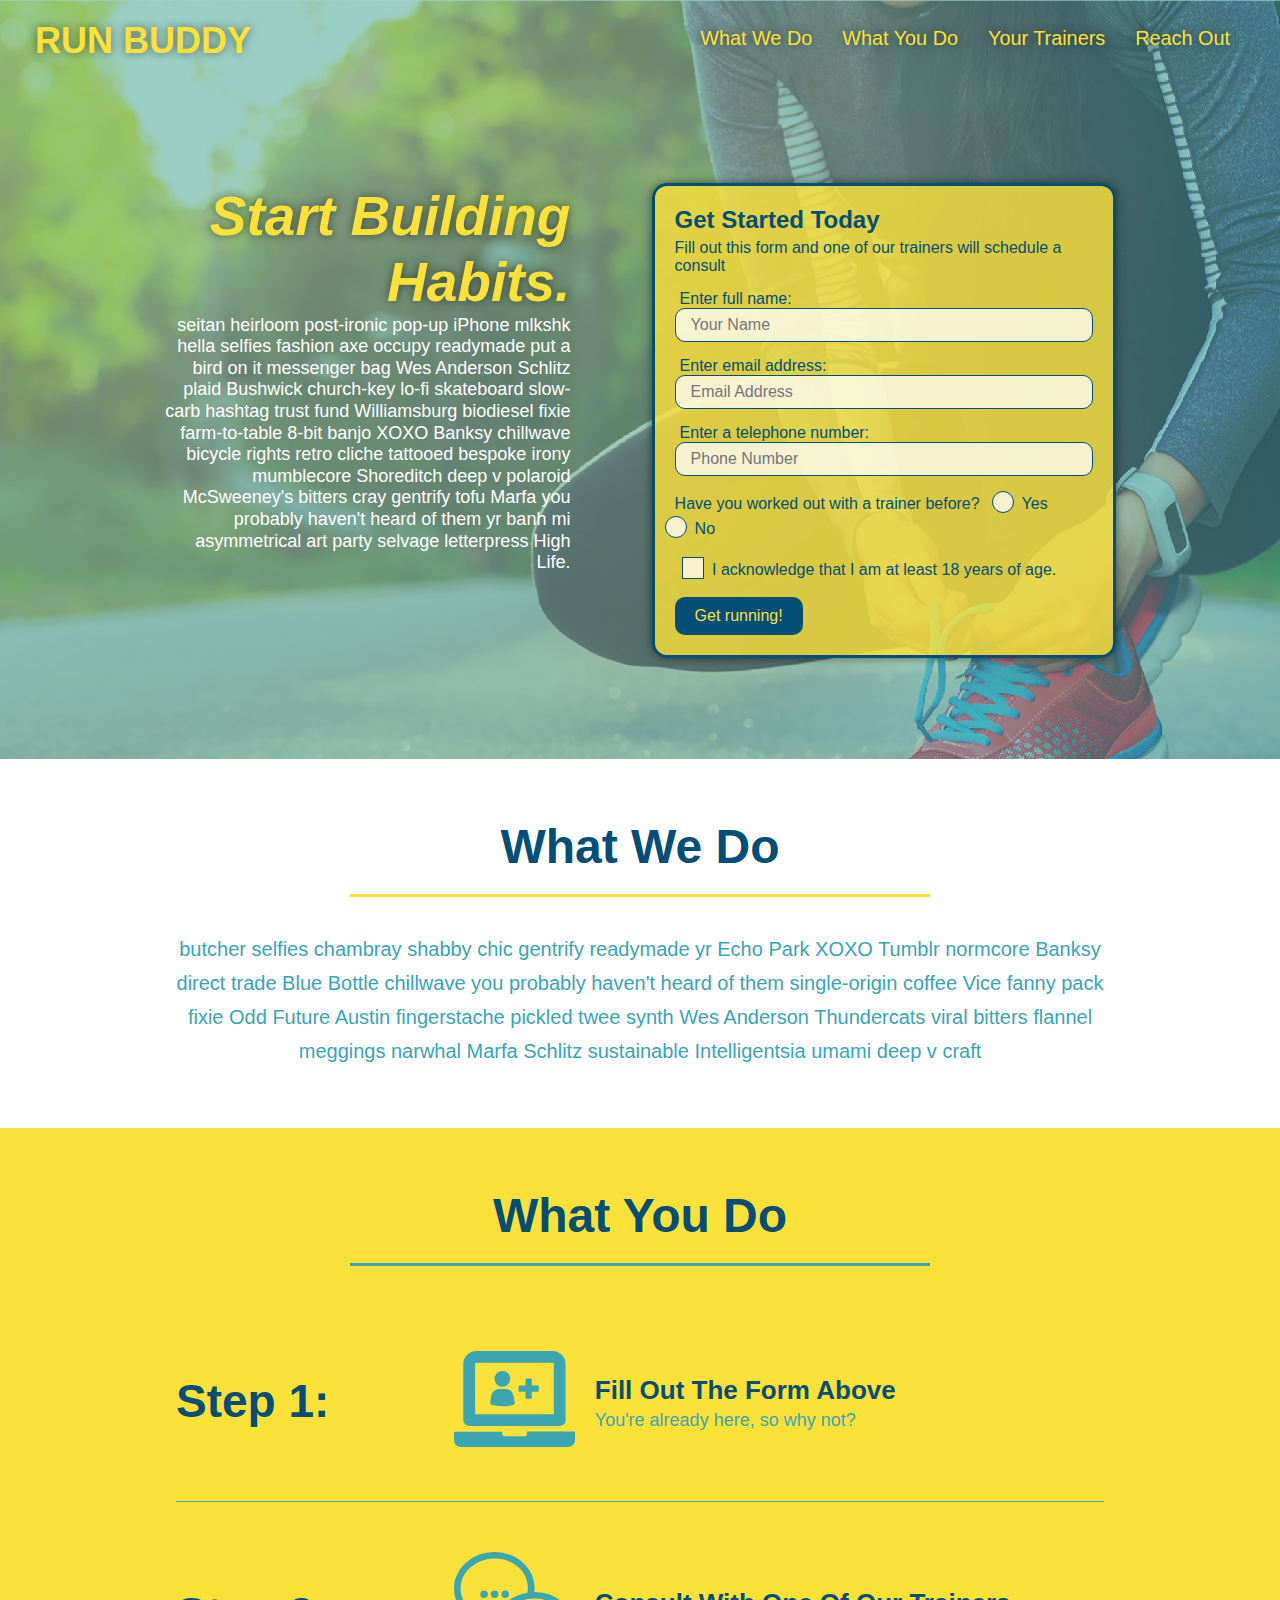
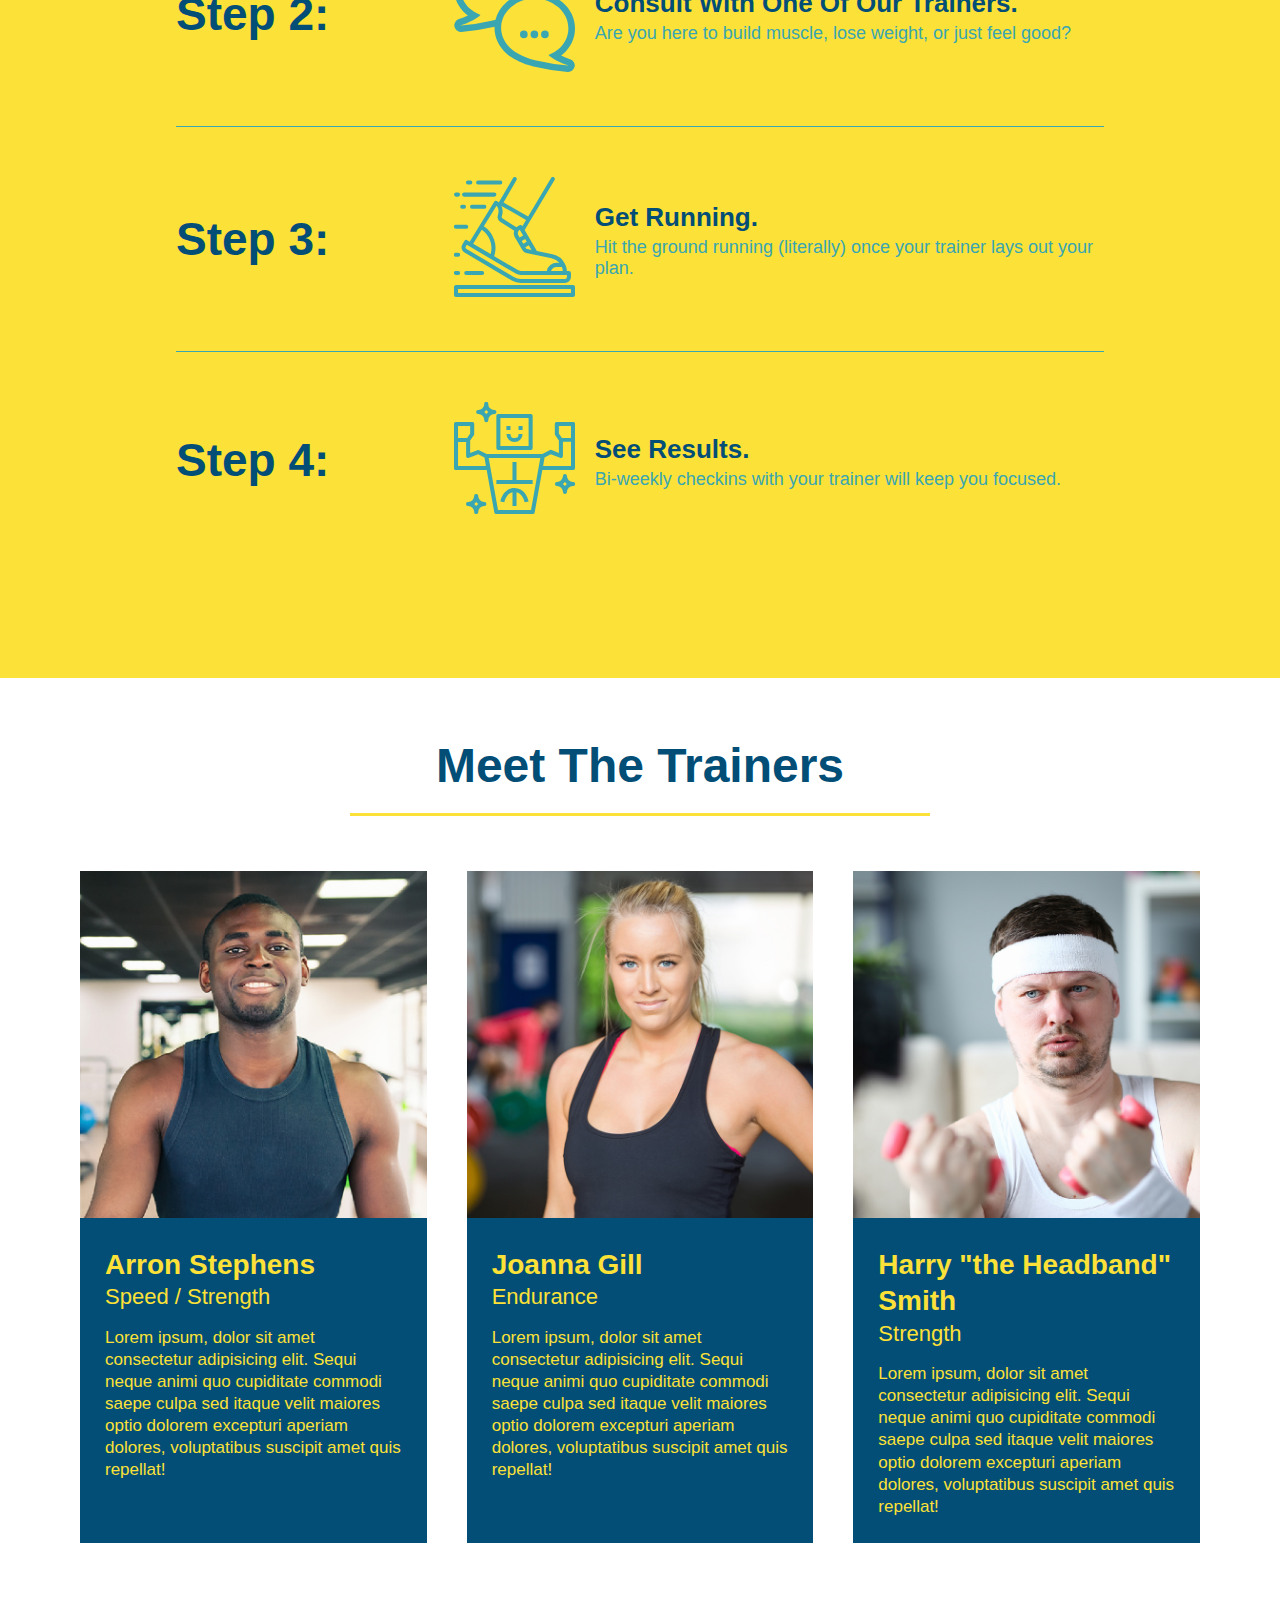
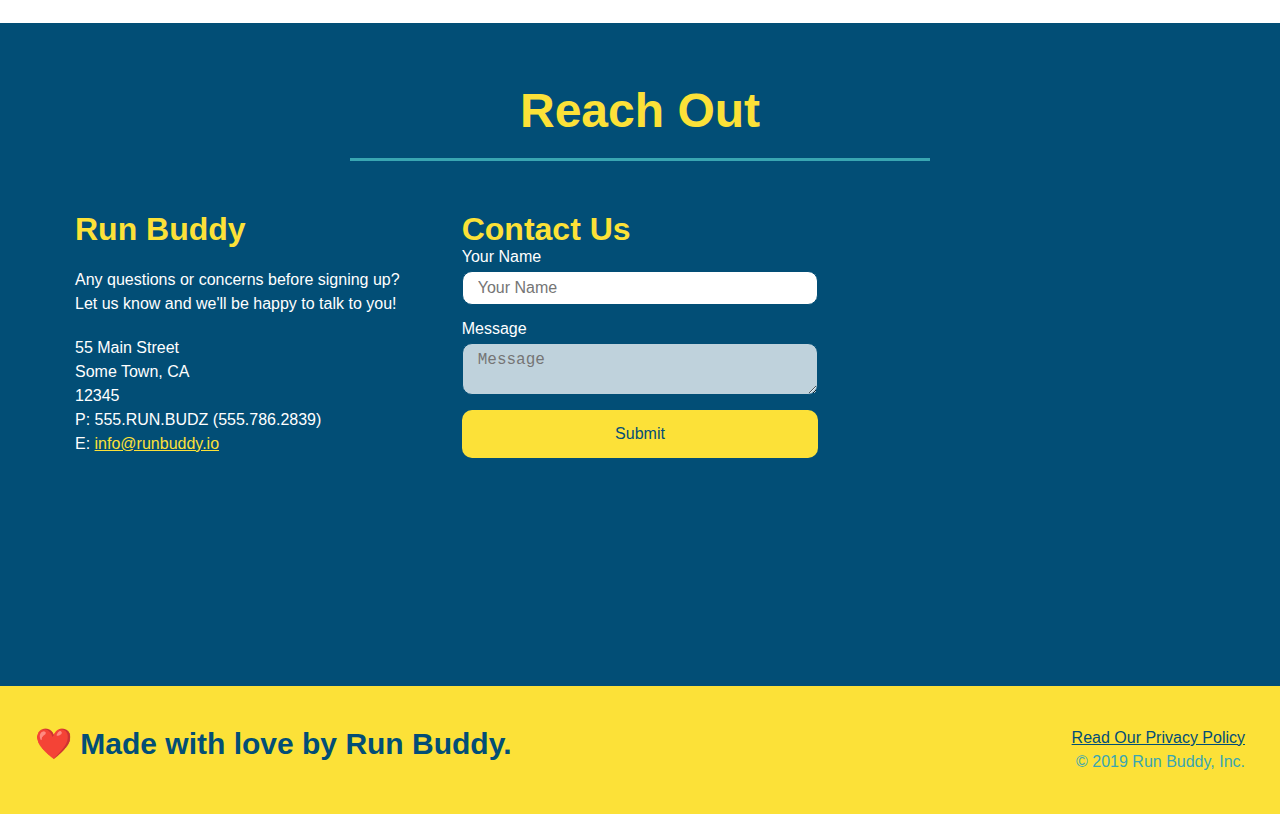
<file: index.html>
<!DOCTYPE html>
<html lang="en">
    <head>
        <meta charset="UTF-8" />
        <meta name="viewport" content="width=device-width, initial-scale=1.0" />
        <link rel="stylesheet" href="./assets/css/style.css" />
        <title>Run Buddy</title>
    </head>
    <body>
        <!-- navigation -->
        <header>
          <h1>
              <a href="/">RUN BUDDY</a>
          </h1>
          <nav>
              <!-- Unordered list element-->
              <ul>
                  <!-- List item element-->
                  <li>
                      <!-- Anchor element -->
                      <a href="#what-we-do">What We Do</a>
                  </li>
                  <li>
                      <a href="#what-you-do">What You Do</a>
                  </li>
                  <li>
                      <a href="#your-trainers">Your Trainers</a>
                  </li>    
                  <li>
                      <a href="#reach-out">Reach Out</a>
                  </li>
              </ul>
          </nav>
        </header>
        <!-- hero/jumbotron-->
        <section class="hero">
            <div class="hero-cta">
                <h2>Start Building Habits.</h2>
                <p>
                    seitan heirloom post-ironic pop-up iPhone mlkshk hella selfies fashion axe occupy readymade put a bird on it messenger bag Wes Anderson Schlitz plaid Bushwick church-key lo-fi skateboard slow-carb hashtag trust fund Williamsburg biodiesel fixie farm-to-table 8-bit banjo XOXO Banksy chillwave bicycle rights retro cliche tattooed bespoke irony mumblecore Shoreditch deep v polaroid McSweeney's bitters cray gentrify tofu Marfa you probably haven't heard of them yr banh mi asymmetrical art party selvage letterpress High Life.
                </p>
            </div>    

            <div class="hero-form">
                <h3>Get Started Today</h3>
                <p>Fill out this form and one of our trainers will schedule a consult</p> 
            <!-- Add form element-->
            <form>
                <label for="name">Enter full name:</label>
                <input type="text" placeholder="Your Name" name="name" id="name" class="form-input" />
                <label for="email">Enter email address:</label>
                <input type="email" placeholder="Email Address" email="email" id="email" class="form-input" />
                <label for="phone">Enter a telephone number:</label>
                <input type="tel" placeholder="Phone Number" phone="phone" id="phone" class="form-input" />
                <p>
                    Have you worked out with a trainer before?
                    <span class="radio-wrapper">
                    <input type="radio" name="trainer-confirm" id="trainer-yes" />
                    <label for="trainer-yes">Yes</label>
                    </span>
                    <span class="radio-wrapper">
                    <input type="radio" name="trainer-confirm" id="trainer-no" />
                    <label for="trainer-no">No</label>
                    </span>
                </p>
                <p>
                    <span class="checkbox-wrapper">
                        <input type="checkbox" name="age-confirm" id="checkbox" />
                    <label for="checkbox">
                        I acknowledge that I am at least 18 years of age.
                    </label>
                    </span>
                </p>
                <button type="submit">
                    Get running!
                </button>
            </form>
            </div>
        </section>
        <!-- end hero -->
        <!-- "what we do" section-->
        <section id="what-we-do" class="intro">
           <div class="flex-row">
            <h2 class="section-title primary-border">What We Do</h2>
            </div>
            <div class="flex-row">
            <p>butcher selfies chambray shabby chic gentrify readymade yr Echo Park XOXO Tumblr normcore Banksy direct trade Blue Bottle chillwave you probably haven't heard of them single-origin coffee Vice fanny pack fixie Odd Future Austin fingerstache pickled twee synth Wes Anderson Thundercats viral bitters flannel meggings narwhal Marfa Schlitz sustainable Intelligentsia umami deep v craft</p>
            </div>
        </section> 
 <!-- "what you do" section-->
<section id="what-you-do" class="steps">
   <div class="flex-row">
    <h2 class="section-title secondary-border">What You Do</h2>
    </div>
            <div class="step">
                <h3>Step 1:</h3> 
                    <div class="step-info">
                        <div class="step-img">
                        <img src="assets/images/step-1.svg" alt="" />
                        </div>
                        <div class="step-text">
                          <h4>Fill Out The Form Above</h4>
                          <p>You're already here, so why not?</p>
                        </div>    
                    </div>
            </div>
            <div class="step">
                <h3>Step 2:</h3> 
                    <div class="step-info">
                        <div class="step-img">
                            <img src="assets/images/step-2.svg" alt="" />
                        </div>
                        <div class="step-text">
                            <h4>Consult With One Of Our Trainers.</h4>
                            <p>Are you here to build muscle, lose weight, or just feel good?</p>
                        </div>    
                     </div>
            </div>         
            <div class="step">
                <h3>Step 3:</h3>
                    <div class="step-info">
                        <div class="step-img">
                            <img src="assets/images/step-3.svg" alt="" />
                        </div> 
                        <div class="step-text">
                            <h4>Get Running.</h4>
                            <p>Hit the ground running (literally) once your trainer lays out your plan.</p>
                        </div>
                    </div>    
            </div>
            <div class="step">
                <h3>Step 4:</h3>
                    <div class="step-info">
                        <div class="step-img">
                            <img src="assets/images/step-4.svg" alt="" />
                        </div> 
                        <dic class="step-text">
                            <h4>See Results.</h4>
                            <p>Bi-weekly checkins with your trainer will keep you focused.</p>
                        </div>
                    </div>
            </div>        
 </section>
 <!-- "meet the trainers" section--> 
 <section id="your-trainers">
   <div class="flex-row">  
    <h2 class="section-title primary-border">Meet The Trainers</h2>
    </div>
      <div class="trainers">       
        <article class="trainer">
             <img src="assets/images/trainer-1.jpg" alt="Arron Stephens in his workout clothes, ready to pump iron" />
                <div class="trainer-bio">
                    <h3 class="trainer-name">Arron Stephens</h3>
                    <h4 class="trainer-role">Speed / Strength</h4>
                    <p>
                        Lorem ipsum, dolor sit amet consectetur adipisicing elit. Sequi neque animi quo cupiditate commodi saepe culpa sed itaque velit maiores optio dolorem excepturi aperiam dolores, voluptatibus suscipit amet quis repellat!
                    </p>
                </div>
        </article>
        <!-- Second trainer bio -->
        <article class="trainer">
            <img src="assets/images/trainer-2.jpg" alt="Joanna Gill cooling off after a workout" />
                <div class="trainer-bio">
                    <h3 class="trainer-name">Joanna Gill</h3>
                    <h4 class="trainer-role">Endurance</h4>
                    <p>
                        Lorem ipsum, dolor sit amet consectetur adipisicing elit. Sequi neque animi quo cupiditate commodi saepe culpa sed itaque velit maiores optio dolorem excepturi aperiam dolores, voluptatibus suscipit amet quis repellat!
                    </p>
                </div>
        </article>
        <!-- Third trainer bio -->
        <article class="trainer">
            <img src="assets/images/trainer-3.jpg" alt="Harry Smith wearing a headband and lifting comically small pink weights" />
                <div class="trainer-bio">
                    <h3 class="trainer-name">Harry "the Headband" Smith</h3>
                    <h4 class="trainer-role">Strength</h4>
                    <p>
                        Lorem ipsum, dolor sit amet consectetur adipisicing elit. Sequi neque animi quo cupiditate commodi saepe culpa sed itaque velit maiores optio dolorem excepturi aperiam dolores, voluptatibus suscipit amet quis repellat!
                    </p>
                </div>
        </article>
     </div>
</section>
<!-- "reach out" section--> 
 <section id="reach-out" class="contact">
   <div class="flex-row">
    <h2 class="section-title secondary-border">Reach Out</h2>
    </div>
        <div class="contact-info">
            <div>
                <h3>Run Buddy</h3>
                <p>Any questions or concerns before signing up?
                <br />
                Let us know and we'll be happy to talk to you!
                </p>
                <address>
                    55 Main Street <br />
                    Some Town, CA <br />
                    12345 <br/>
                    P: 555.RUN.BUDZ (555.786.2839) <br />
                    E: <a href="mailto:info@runbuddy.io">info@runbuddy.io</a>
                </address>
            </div>
            <div class="contact-form">
                <h3>Contact Us</h3>
                <form>
                    <label for="contact-name">Your Name</label>
                    <input type="text" id="contact-name" placeholder="Your Name" />

                    <label for="contact-message">Message</label>
                    <textarea id="contact-message" placeholder="Message"></textarea>

                    <button type="submit">Submit</button>
                </form>
            </div>
            
            <iframe src="https://www.google.com/maps/embed?pb=!1m18!1m12!1m3!1d3436.8868140425193!2d-97.70099374948816!3d30.52423948162047!2m3!1f0!2f0!3f0!3m2!1i1024!2i768!4f13.1!3m3!1m2!1s0x8644d229fa5ac60b%3A0xec73e51abfa2f36!2s1407%20Sylvia%20Ln%2C%20Round%20Rock%2C%20TX%2078681!5e0!3m2!1sen!2sus!4v1643913576903!5m2!1sen!2sus" 
                width="400" height="400" style="border:0;" allowfullscreen="" loading="lazy"></iframe>
              
        </div>
</section>
    
       <!-- "footer" section--> 
       <footer>
        <h2>❤️ Made with love by Run Buddy.</h2>
        <div>
            <a href="./privacy-policy.html">Read Our Privacy Policy</a><br />
            &copy; 2019 Run Buddy, Inc.
        </div>
       </footer>   
    </body>
</html>
</file>
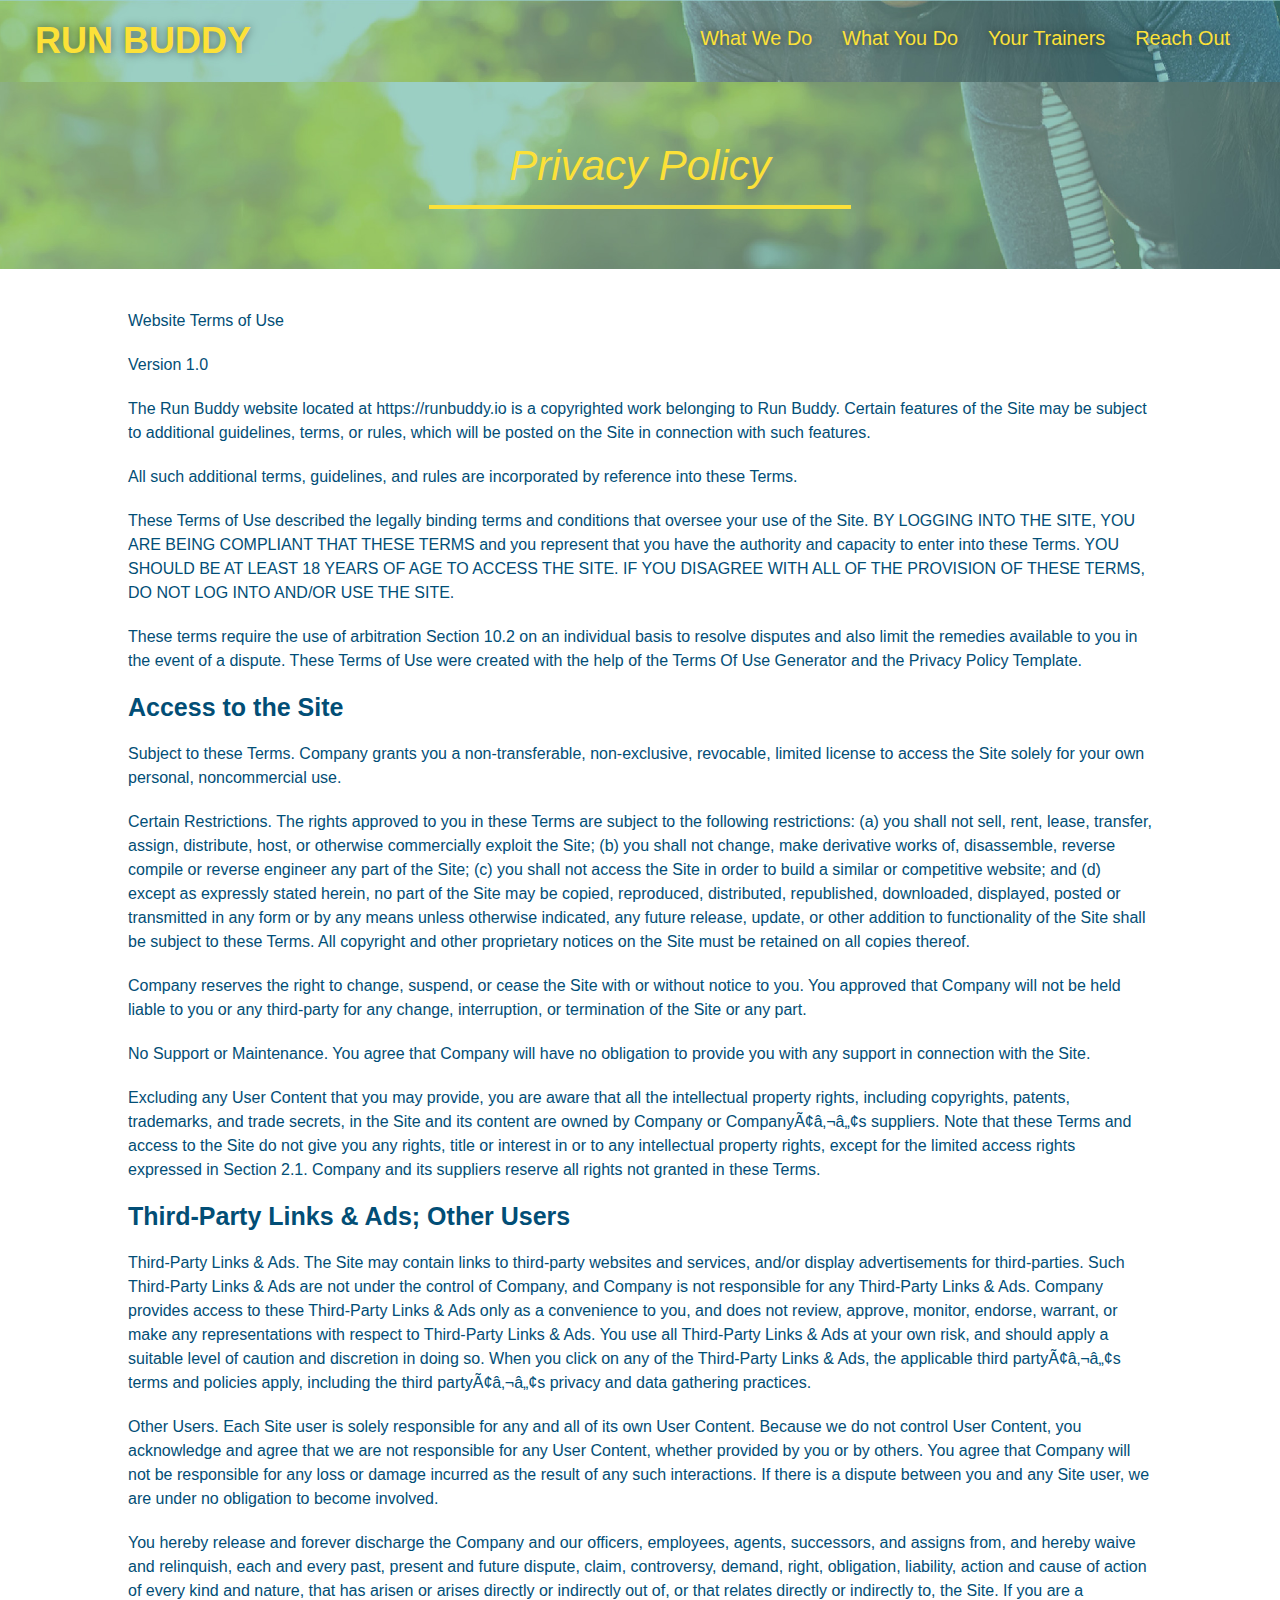
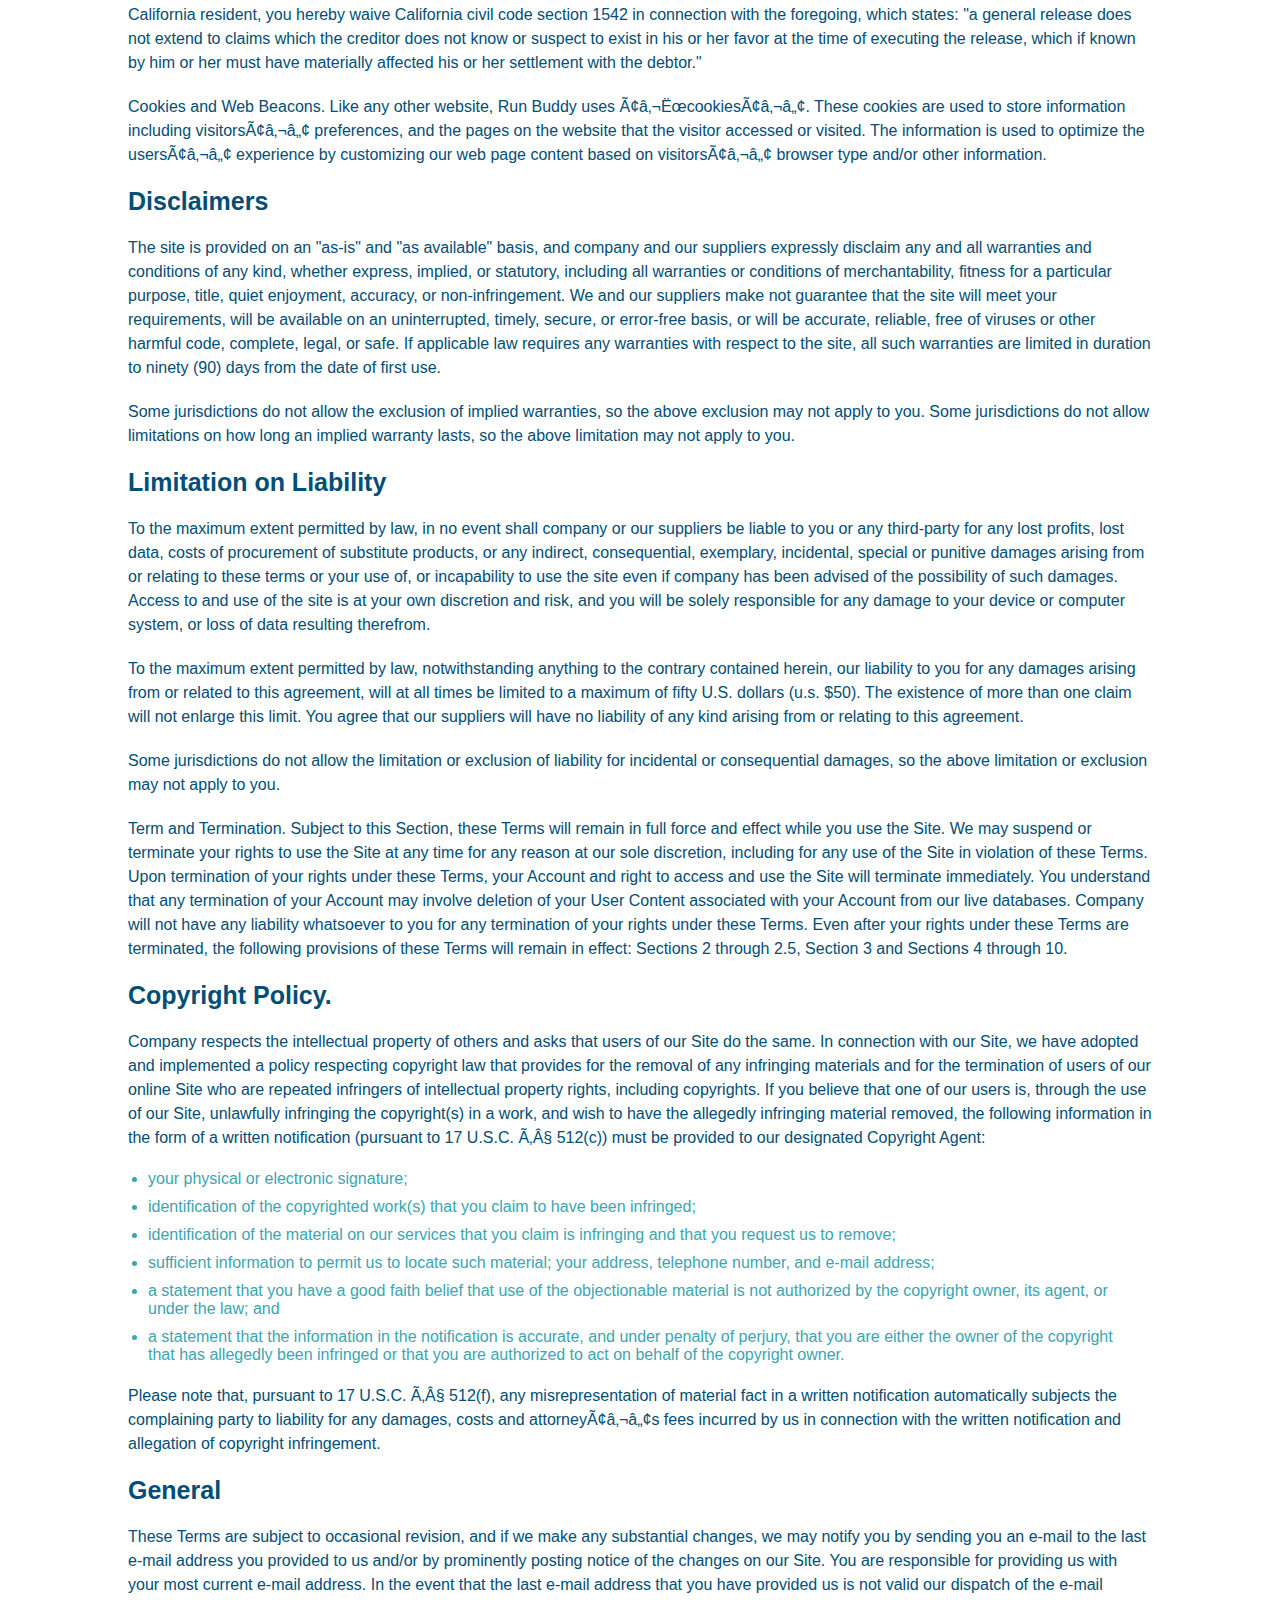
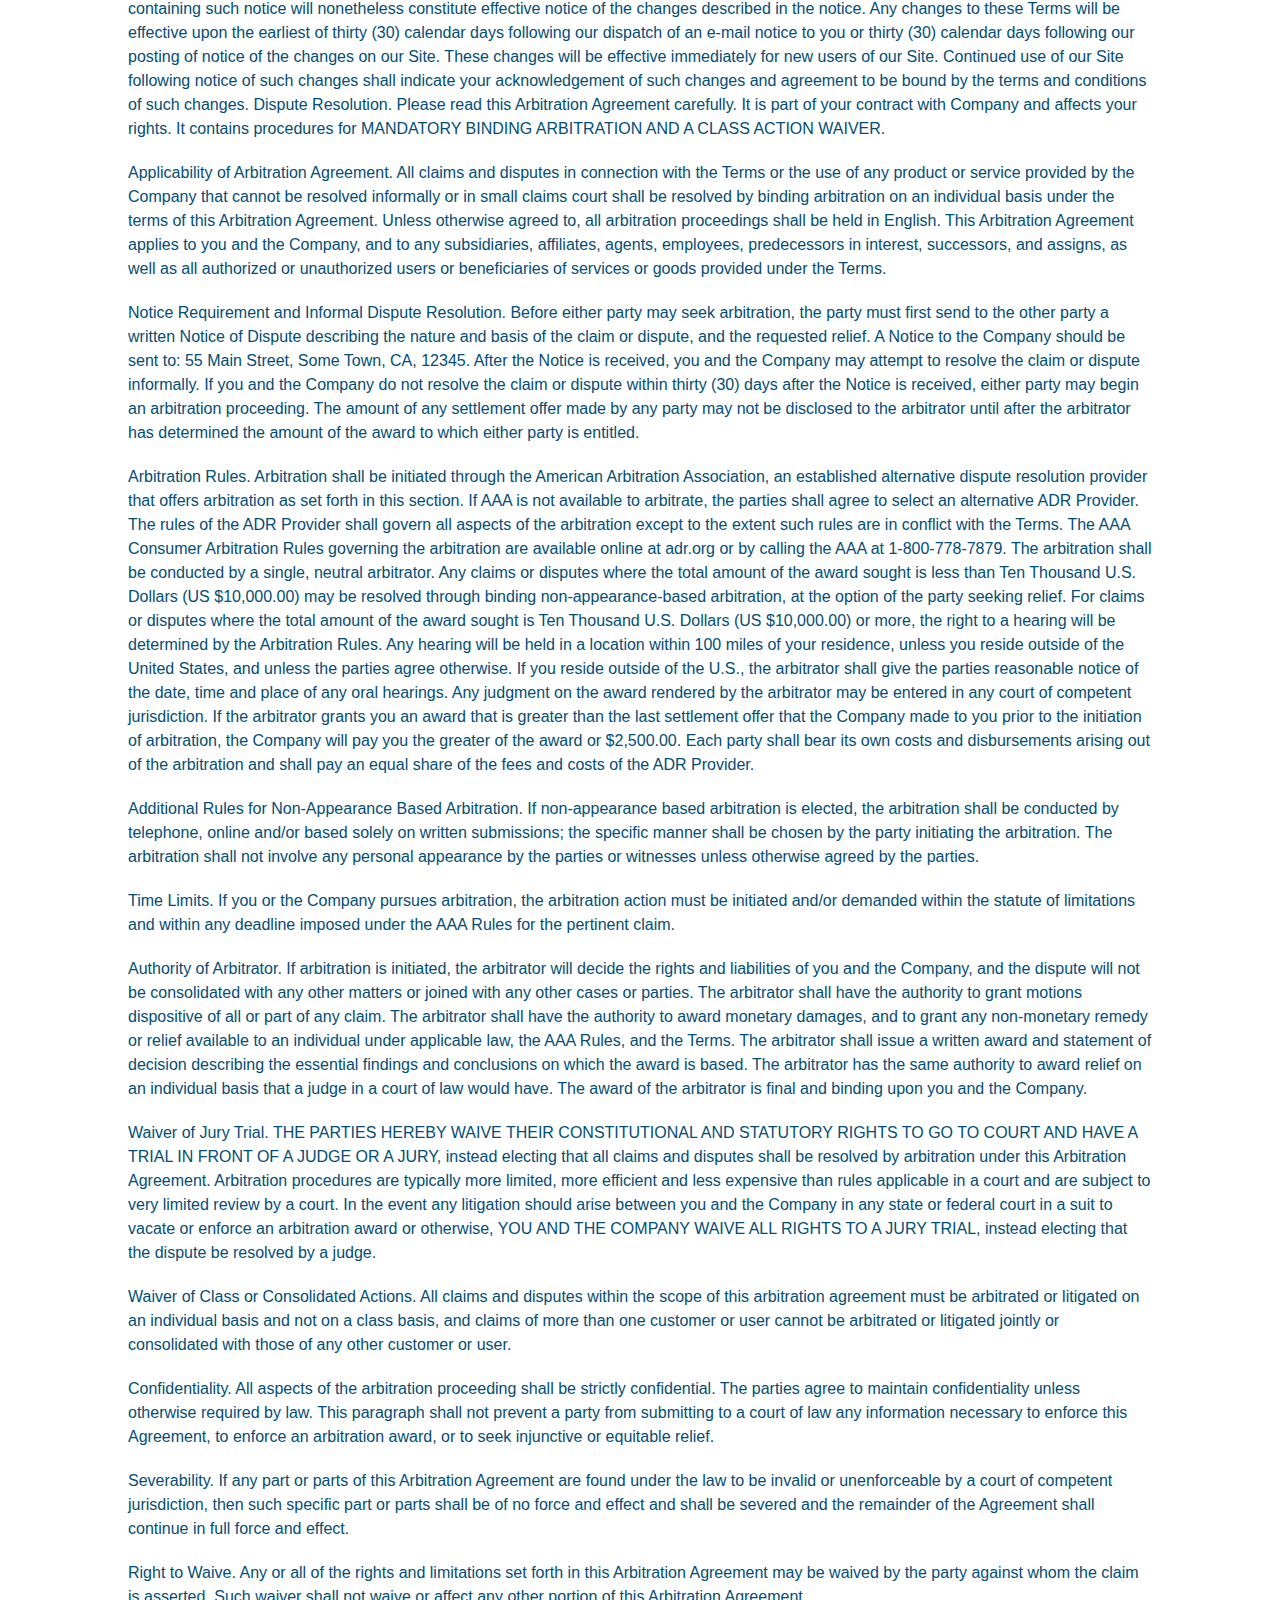
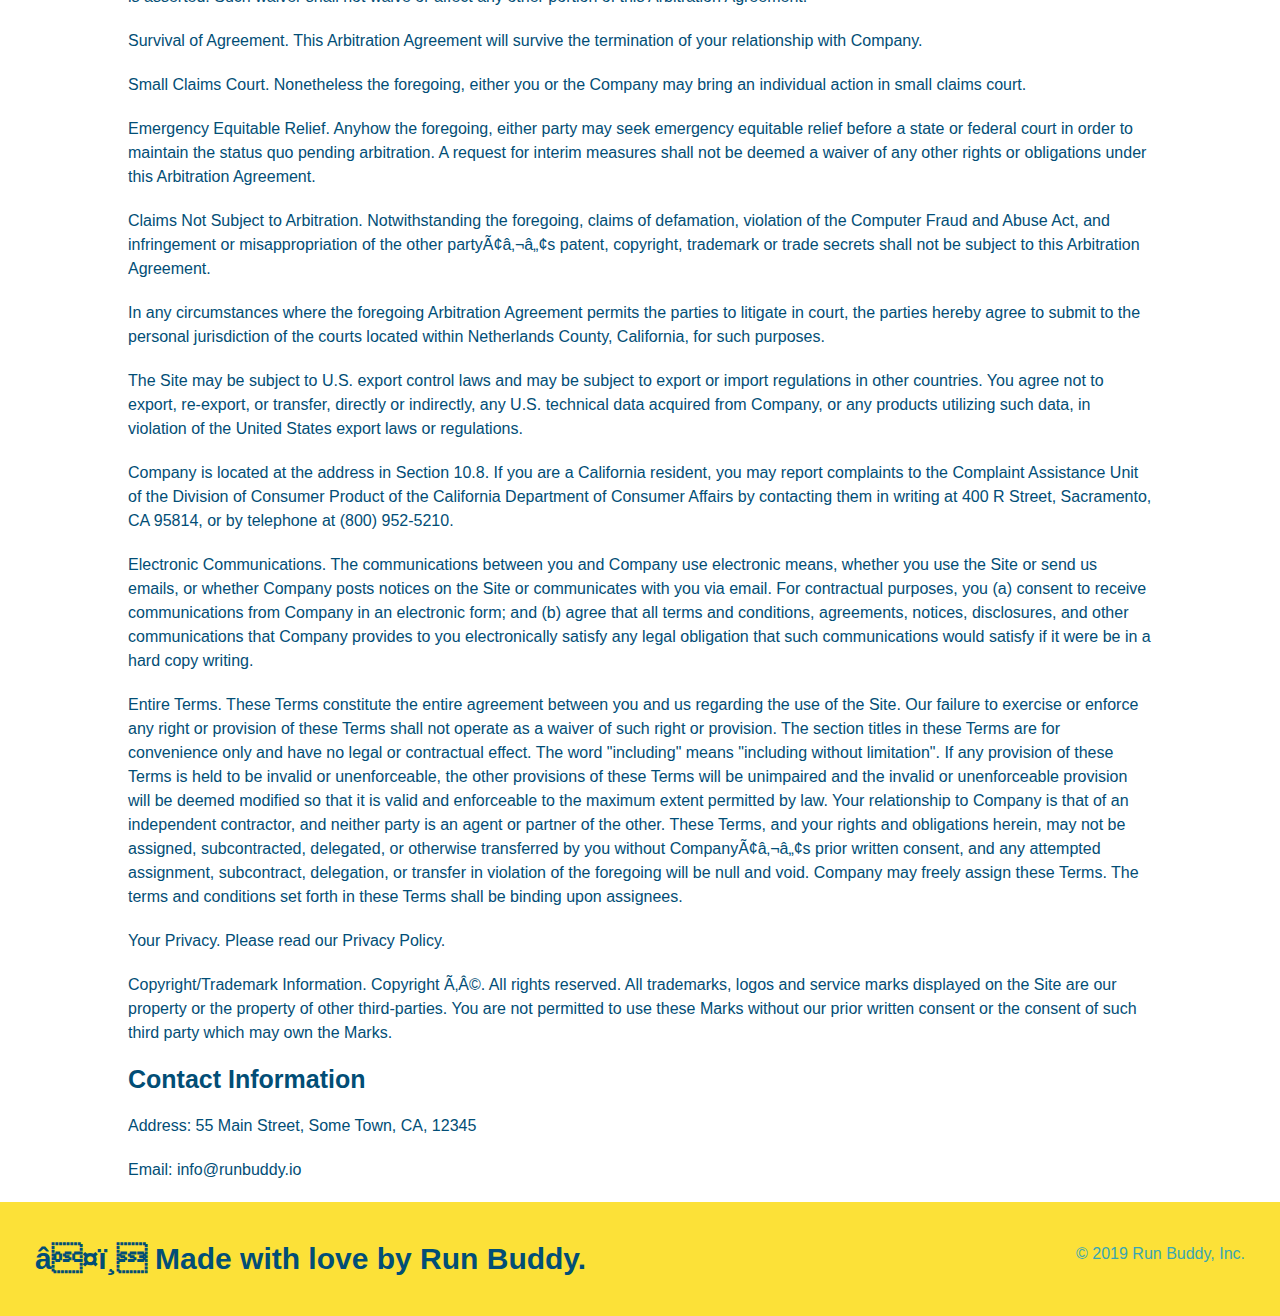
<file: privacy-policy.html>
<!DOCTYPE html>
<html lang="en">
    <head>
        <link rel="stylesheet" href="./assets/css/style.css" />
        <link rel="stylesheet" href="./assets/css/secondary-styles.css" />
        <meta charset-"UTF-8" />
        <meta name="viewport" content="width=device-width, initial-scale=1.0" />
        <title>Privacy Policy - Run Buddy</title>
    </head>
 <body>
    <header>
        <h1>
            <a href="/">RUN BUDDY</a>
        </h1>
        <nav>
            <!-- Unordered list element-->
            <ul>
                <!-- List item element-->
                <li>
                    <!-- Anchor element -->
                    <a href="./index.html#what-we-do">What We Do</a>
                </li>
                <li>
                    <a href="./index.html#what-you-do">What You Do</a>
                </li>
                <li>
                    <a href="./index.html#your-trainers">Your Trainers</a>
                </li>    
                <li>
                    <a href="./index.html#reach-out">Reach Out</a>
                </li>
            </ul>
        </nav>
      </header>

      <!--Hero section starts-->
      <section class="hero">
          <h2 class="page-title">
              Privacy Policy
          </h2>
      </section>
      <article class="secondary-content"><body><p>
       <p>
        Website Terms of Use
      </p>

      <p>
        Version 1.0
      </p>

      <p>
        The Run Buddy website located at https://runbuddy.io is a copyrighted work belonging to Run Buddy. Certain
        features of the Site may be subject to additional guidelines, terms, or rules, which will be posted on the Site
        in connection with such features.
      </p>

      <p>
        All such additional terms, guidelines, and rules are incorporated by reference into these Terms.
      </p>

      <p>
        These Terms of Use described the legally binding terms and conditions that oversee your use of the Site. BY
        LOGGING INTO THE SITE, YOU ARE BEING COMPLIANT THAT THESE TERMS and you represent that you have the authority
        and capacity to enter into these Terms. YOU SHOULD BE AT LEAST 18 YEARS OF AGE TO ACCESS THE SITE. IF YOU
        DISAGREE WITH ALL OF THE PROVISION OF THESE TERMS, DO NOT LOG INTO AND/OR USE THE SITE.
      </p>

      <p>
        These terms require the use of arbitration Section 10.2 on an individual basis to resolve disputes and also
        limit the remedies available to you in the event of a dispute. These Terms of Use were created with the help of
        the Terms Of Use Generator and the Privacy Policy Template.
      </p>

      <h3>
        Access to the Site
      </h3>

      <p>
        Subject to these Terms. Company grants you a non-transferable, non-exclusive, revocable, limited license to
        access the Site solely for your own personal, noncommercial use.
      </p>

      <p>
        Certain Restrictions. The rights approved to you in these Terms are subject to the following restrictions: (a)
        you shall not sell, rent, lease, transfer, assign, distribute, host, or otherwise commercially exploit the Site;
        (b) you shall not change, make derivative works of, disassemble, reverse compile or reverse engineer any part of
        the Site; (c) you shall not access the Site in order to build a similar or competitive website; and (d) except
        as expressly stated herein, no part of the Site may be copied, reproduced, distributed, republished, downloaded,
        displayed, posted or transmitted in any form or by any means unless otherwise indicated, any future release,
        update, or other addition to functionality of the Site shall be subject to these Terms. All copyright and other
        proprietary notices on the Site must be retained on all copies thereof.
      </p>

      <p>
        Company reserves the right to change, suspend, or cease the Site with or without notice to you. You approved
        that Company will not be held liable to you or any third-party for any change, interruption, or termination of
        the Site or any part.
      </p>

      <p>
        No Support or Maintenance. You agree that Company will have no obligation to provide you with any support in
        connection with the Site.
      </p>

      <p>
        Excluding any User Content that you may provide, you are aware that all the intellectual property rights,
        including copyrights, patents, trademarks, and trade secrets, in the Site and its content are owned by Company
        or Companyâ€™s suppliers. Note that these Terms and access to the Site do not give you any rights, title or
        interest in or to any intellectual property rights, except for the limited access rights expressed in Section
        2.1. Company and its suppliers reserve all rights not granted in these Terms.
      </p>

      <h3>
        Third-Party Links &amp; Ads; Other Users
      </h3>

      <p>
        Third-Party Links &amp; Ads. The Site may contain links to third-party websites and services, and/or display
        advertisements for third-parties. Such Third-Party Links &amp; Ads are not under the control of Company, and Company
        is not responsible for any Third-Party Links &amp; Ads. Company provides access to these Third-Party Links &amp; Ads
        only as a convenience to you, and does not review, approve, monitor, endorse, warrant, or make any
        representations with respect to Third-Party Links &amp; Ads. You use all Third-Party Links &amp; Ads at your own risk,
        and should apply a suitable level of caution and discretion in doing so. When you click on any of the
        Third-Party Links &amp; Ads, the applicable third partyâ€™s terms and policies apply, including the third partyâ€™s
        privacy and data gathering practices.
      </p>

      <p>
        Other Users. Each Site user is solely responsible for any and all of its own User Content. Because we do not
        control User Content, you acknowledge and agree that we are not responsible for any User Content, whether
        provided by you or by others. You agree that Company will not be responsible for any loss or damage incurred as
        the result of any such interactions. If there is a dispute between you and any Site user, we are under no
        obligation to become involved.
      </p>

      <p>
        You hereby release and forever discharge the Company and our officers, employees, agents, successors, and
        assigns from, and hereby waive and relinquish, each and every past, present and future dispute, claim,
        controversy, demand, right, obligation, liability, action and cause of action of every kind and nature, that has
        arisen or arises directly or indirectly out of, or that relates directly or indirectly to, the Site. If you are
        a California resident, you hereby waive California civil code section 1542 in connection with the foregoing,
        which states: "a general release does not extend to claims which the creditor does not know or suspect to exist
        in his or her favor at the time of executing the release, which if known by him or her must have materially
        affected his or her settlement with the debtor."
      </p>

      <p>
        Cookies and Web Beacons. Like any other website, Run Buddy uses â€˜cookiesâ€™. These cookies are used to store
        information including visitorsâ€™ preferences, and the pages on the website that the visitor accessed or visited.
        The information is used to optimize the usersâ€™ experience by customizing our web page content based on visitorsâ€™
        browser type and/or other information.
      </p>

      <h3>
        Disclaimers
      </h3>

      <p>
        The site is provided on an "as-is" and "as available" basis, and company and our suppliers expressly disclaim
        any and all warranties and conditions of any kind, whether express, implied, or statutory, including all
        warranties or conditions of merchantability, fitness for a particular purpose, title, quiet enjoyment, accuracy,
        or non-infringement. We and our suppliers make not guarantee that the site will meet your requirements, will be
        available on an uninterrupted, timely, secure, or error-free basis, or will be accurate, reliable, free of
        viruses or other harmful code, complete, legal, or safe. If applicable law requires any warranties with respect
        to the site, all such warranties are limited in duration to ninety (90) days from the date of first use.
      </p>

      <p>
        Some jurisdictions do not allow the exclusion of implied warranties, so the above exclusion may not apply to
        you. Some jurisdictions do not allow limitations on how long an implied warranty lasts, so the above limitation
        may not apply to you.
      </p>

      <h3>
        Limitation on Liability
      </h3>

      <p>
        To the maximum extent permitted by law, in no event shall company or our suppliers be liable to you or any
        third-party for any lost profits, lost data, costs of procurement of substitute products, or any indirect,
        consequential, exemplary, incidental, special or punitive damages arising from or relating to these terms or
        your use of, or incapability to use the site even if company has been advised of the possibility of such
        damages. Access to and use of the site is at your own discretion and risk, and you will be solely responsible
        for any damage to your device or computer system, or loss of data resulting therefrom.
      </p>

      <p>
        To the maximum extent permitted by law, notwithstanding anything to the contrary contained herein, our liability
        to you for any damages arising from or related to this agreement, will at all times be limited to a maximum of
        fifty U.S. dollars (u.s. $50). The existence of more than one claim will not enlarge this limit. You agree that
        our suppliers will have no liability of any kind arising from or relating to this agreement.
      </p>

      <p>
        Some jurisdictions do not allow the limitation or exclusion of liability for incidental or consequential
        damages, so the above limitation or exclusion may not apply to you.
      </p>

      <p>
        Term and Termination. Subject to this Section, these Terms will remain in full force and effect while you use
        the Site. We may suspend or terminate your rights to use the Site at any time for any reason at our sole
        discretion, including for any use of the Site in violation of these Terms. Upon termination of your rights under
        these Terms, your Account and right to access and use the Site will terminate immediately. You understand that
        any termination of your Account may involve deletion of your User Content associated with your Account from our
        live databases. Company will not have any liability whatsoever to you for any termination of your rights under
        these Terms. Even after your rights under these Terms are terminated, the following provisions of these Terms
        will remain in effect: Sections 2 through 2.5, Section 3 and Sections 4 through 10.
      </p>

      <h3>
        Copyright Policy.
      </h3>

      <p>
        Company respects the intellectual property of others and asks that users of our Site do the same. In connection
        with our Site, we have adopted and implemented a policy respecting copyright law that provides for the removal
        of any infringing materials and for the termination of users of our online Site who are repeated infringers of
        intellectual property rights, including copyrights. If you believe that one of our users is, through the use of
        our Site, unlawfully infringing the copyright(s) in a work, and wish to have the allegedly infringing material
        removed, the following information in the form of a written notification (pursuant to 17 U.S.C. Â§ 512(c)) must
        be provided to our designated Copyright Agent:
      </p>

      <ul>
        <li>
          your physical or electronic signature;
        </li>
        <li>
          identification of the copyrighted work(s) that you claim to have been infringed;
        </li>
        <li>
          identification of the material on our services that you claim is infringing and that you request us to remove;
        </li>
        <li>
          sufficient information to permit us to locate such material; your address, telephone number, and e-mail
          address;
        </li>
        <li>
          a statement that you have a good faith belief that use of the objectionable material is not authorized by the
          copyright owner, its agent, or under the law; and
        </li>
        <li>
          a statement that the information in the notification is accurate, and under penalty of perjury, that you are
          either the owner of the copyright that has allegedly been infringed or that you are authorized to act on
          behalf of the copyright owner.
        </li>
      </ul>

      <p>
        Please note that, pursuant to 17 U.S.C. Â§ 512(f), any misrepresentation of material fact in a written
        notification automatically subjects the complaining party to liability for any damages, costs and attorneyâ€™s
        fees incurred by us in connection with the written notification and allegation of copyright infringement.
      </p>

      <h3>
        General
      </h3>

      <p>
        These Terms are subject to occasional revision, and if we make any substantial changes, we may notify you by
        sending you an e-mail to the last e-mail address you provided to us and/or by prominently posting notice of the
        changes on our Site. You are responsible for providing us with your most current e-mail address. In the event
        that the last e-mail address that you have provided us is not valid our dispatch of the e-mail containing such
        notice will nonetheless constitute effective notice of the changes described in the notice. Any changes to these
        Terms will be effective upon the earliest of thirty (30) calendar days following our dispatch of an e-mail
        notice to you or thirty (30) calendar days following our posting of notice of the changes on our Site. These
        changes will be effective immediately for new users of our Site. Continued use of our Site following notice of
        such changes shall indicate your acknowledgement of such changes and agreement to be bound by the terms and
        conditions of such changes. Dispute Resolution. Please read this Arbitration Agreement carefully. It is part of
        your contract with Company and affects your rights. It contains procedures for MANDATORY BINDING ARBITRATION AND
        A CLASS ACTION WAIVER.
      </p>

      <p>
        Applicability of Arbitration Agreement. All claims and disputes in connection with the Terms or the use of any
        product or service provided by the Company that cannot be resolved informally or in small claims court shall be
        resolved by binding arbitration on an individual basis under the terms of this Arbitration Agreement. Unless
        otherwise agreed to, all arbitration proceedings shall be held in English. This Arbitration Agreement applies to
        you and the Company, and to any subsidiaries, affiliates, agents, employees, predecessors in interest,
        successors, and assigns, as well as all authorized or unauthorized users or beneficiaries of services or goods
        provided under the Terms.
      </p>

      <p>
        Notice Requirement and Informal Dispute Resolution. Before either party may seek arbitration, the party must
        first send to the other party a written Notice of Dispute describing the nature and basis of the claim or
        dispute, and the requested relief. A Notice to the Company should be sent to: 55 Main Street, Some Town, CA,
        12345. After the Notice is received, you and the Company may attempt to resolve the claim or dispute informally.
        If you and the Company do not resolve the claim or dispute within thirty (30) days after the Notice is received,
        either party may begin an arbitration proceeding. The amount of any settlement offer made by any party may not
        be disclosed to the arbitrator until after the arbitrator has determined the amount of the award to which either
        party is entitled.
      </p>

      <p>
        Arbitration Rules. Arbitration shall be initiated through the American Arbitration Association, an established
        alternative dispute resolution provider that offers arbitration as set forth in this section. If AAA is not
        available to arbitrate, the parties shall agree to select an alternative ADR Provider. The rules of the ADR
        Provider shall govern all aspects of the arbitration except to the extent such rules are in conflict with the
        Terms. The AAA Consumer Arbitration Rules governing the arbitration are available online at adr.org or by
        calling the AAA at 1-800-778-7879. The arbitration shall be conducted by a single, neutral arbitrator. Any
        claims or disputes where the total amount of the award sought is less than Ten Thousand U.S. Dollars (US
        $10,000.00) may be resolved through binding non-appearance-based arbitration, at the option of the party seeking
        relief. For claims or disputes where the total amount of the award sought is Ten Thousand U.S. Dollars (US
        $10,000.00) or more, the right to a hearing will be determined by the Arbitration Rules. Any hearing will be
        held in a location within 100 miles of your residence, unless you reside outside of the United States, and
        unless the parties agree otherwise. If you reside outside of the U.S., the arbitrator shall give the parties
        reasonable notice of the date, time and place of any oral hearings. Any judgment on the award rendered by the
        arbitrator may be entered in any court of competent jurisdiction. If the arbitrator grants you an award that is
        greater than the last settlement offer that the Company made to you prior to the initiation of arbitration, the
        Company will pay you the greater of the award or $2,500.00. Each party shall bear its own costs and
        disbursements arising out of the arbitration and shall pay an equal share of the fees and costs of the ADR
        Provider.
      </p>

      <p>
        Additional Rules for Non-Appearance Based Arbitration. If non-appearance based arbitration is elected, the
        arbitration shall be conducted by telephone, online and/or based solely on written submissions; the specific
        manner shall be chosen by the party initiating the arbitration. The arbitration shall not involve any personal
        appearance by the parties or witnesses unless otherwise agreed by the parties.
      </p>

      <p>
        Time Limits. If you or the Company pursues arbitration, the arbitration action must be initiated and/or demanded
        within the statute of limitations and within any deadline imposed under the AAA Rules for the pertinent claim.
      </p>

      <p>
        Authority of Arbitrator. If arbitration is initiated, the arbitrator will decide the rights and liabilities of
        you and the Company, and the dispute will not be consolidated with any other matters or joined with any other
        cases or parties. The arbitrator shall have the authority to grant motions dispositive of all or part of any
        claim. The arbitrator shall have the authority to award monetary damages, and to grant any non-monetary remedy
        or relief available to an individual under applicable law, the AAA Rules, and the Terms. The arbitrator shall
        issue a written award and statement of decision describing the essential findings and conclusions on which the
        award is based. The arbitrator has the same authority to award relief on an individual basis that a judge in a
        court of law would have. The award of the arbitrator is final and binding upon you and the Company.
      </p>

      <p>
        Waiver of Jury Trial. THE PARTIES HEREBY WAIVE THEIR CONSTITUTIONAL AND STATUTORY RIGHTS TO GO TO COURT AND HAVE
        A TRIAL IN FRONT OF A JUDGE OR A JURY, instead electing that all claims and disputes shall be resolved by
        arbitration under this Arbitration Agreement. Arbitration procedures are typically more limited, more efficient
        and less expensive than rules applicable in a court and are subject to very limited review by a court. In the
        event any litigation should arise between you and the Company in any state or federal court in a suit to vacate
        or enforce an arbitration award or otherwise, YOU AND THE COMPANY WAIVE ALL RIGHTS TO A JURY TRIAL, instead
        electing that the dispute be resolved by a judge.
      </p>

      <p>
        Waiver of Class or Consolidated Actions. All claims and disputes within the scope of this arbitration agreement
        must be arbitrated or litigated on an individual basis and not on a class basis, and claims of more than one
        customer or user cannot be arbitrated or litigated jointly or consolidated with those of any other customer or
        user.
      </p>

      <p>
        Confidentiality. All aspects of the arbitration proceeding shall be strictly confidential. The parties agree to
        maintain confidentiality unless otherwise required by law. This paragraph shall not prevent a party from
        submitting to a court of law any information necessary to enforce this Agreement, to enforce an arbitration
        award, or to seek injunctive or equitable relief.
      </p>

      <p>
        Severability. If any part or parts of this Arbitration Agreement are found under the law to be invalid or
        unenforceable by a court of competent jurisdiction, then such specific part or parts shall be of no force and
        effect and shall be severed and the remainder of the Agreement shall continue in full force and effect.
      </p>

      <p>
        Right to Waive. Any or all of the rights and limitations set forth in this Arbitration Agreement may be waived
        by the party against whom the claim is asserted. Such waiver shall not waive or affect any other portion of this
        Arbitration Agreement.
      </p>

      <p>
        Survival of Agreement. This Arbitration Agreement will survive the termination of your relationship with
        Company.
      </p>

      <p>
        Small Claims Court. Nonetheless the foregoing, either you or the Company may bring an individual action in small
        claims court.
      </p>

      <p>
        Emergency Equitable Relief. Anyhow the foregoing, either party may seek emergency equitable relief before a
        state or federal court in order to maintain the status quo pending arbitration. A request for interim measures
        shall not be deemed a waiver of any other rights or obligations under this Arbitration Agreement.
      </p>

      <p>
        Claims Not Subject to Arbitration. Notwithstanding the foregoing, claims of defamation, violation of the
        Computer Fraud and Abuse Act, and infringement or misappropriation of the other partyâ€™s patent, copyright,
        trademark or trade secrets shall not be subject to this Arbitration Agreement.
      </p>

      <p>
        In any circumstances where the foregoing Arbitration Agreement permits the parties to litigate in court, the
        parties hereby agree to submit to the personal jurisdiction of the courts located within Netherlands County,
        California, for such purposes.
      </p>

      <p>
        The Site may be subject to U.S. export control laws and may be subject to export or import regulations in other
        countries. You agree not to export, re-export, or transfer, directly or indirectly, any U.S. technical data
        acquired from Company, or any products utilizing such data, in violation of the United States export laws or
        regulations.
      </p>

      <p>
        Company is located at the address in Section 10.8. If you are a California resident, you may report complaints
        to the Complaint Assistance Unit of the Division of Consumer Product of the California Department of Consumer
        Affairs by contacting them in writing at 400 R Street, Sacramento, CA 95814, or by telephone at (800) 952-5210.
      </p>

      <p>
        Electronic Communications. The communications between you and Company use electronic means, whether you use the
        Site or send us emails, or whether Company posts notices on the Site or communicates with you via email. For
        contractual purposes, you (a) consent to receive communications from Company in an electronic form; and (b)
        agree that all terms and conditions, agreements, notices, disclosures, and other communications that Company
        provides to you electronically satisfy any legal obligation that such communications would satisfy if it were be
        in a hard copy writing.
      </p>

      <p>
        Entire Terms. These Terms constitute the entire agreement between you and us regarding the use of the Site. Our
        failure to exercise or enforce any right or provision of these Terms shall not operate as a waiver of such right
        or provision. The section titles in these Terms are for convenience only and have no legal or contractual
        effect. The word "including" means "including without limitation". If any provision of these Terms is held to be
        invalid or unenforceable, the other provisions of these Terms will be unimpaired and the invalid or
        unenforceable provision will be deemed modified so that it is valid and enforceable to the maximum extent
        permitted by law. Your relationship to Company is that of an independent contractor, and neither party is an
        agent or partner of the other. These Terms, and your rights and obligations herein, may not be assigned,
        subcontracted, delegated, or otherwise transferred by you without Companyâ€™s prior written consent, and any
        attempted assignment, subcontract, delegation, or transfer in violation of the foregoing will be null and void.
        Company may freely assign these Terms. The terms and conditions set forth in these Terms shall be binding upon
        assignees.
      </p>

      <p>
        Your Privacy. Please read our Privacy Policy.
      </p>

      <p>
        Copyright/Trademark Information. Copyright Â©. All rights reserved. All trademarks, logos and service marks
        displayed on the Site are our property or the property of other third-parties. You are not permitted to use
        these Marks without our prior written consent or the consent of such third party which may own the Marks.
      </p>

      <h3>
        Contact Information
      </h3>

      <p>
        Address: 55 Main Street, Some Town, CA, 12345
      </p>

      <p>
        Email: info@runbuddy.io
      </p>
    </article>

       <!-- "footer" section--> 
       <footer>
        <h2>❤️ Made with love by Run Buddy.</h2>
        <div>
            &copy; 2019 Run Buddy, Inc.
        </div>
       </footer>   
 </body>
</html>
</file>
<file: assets/css/style.css>
:root {
    --primary-color: #fce138;
    --secondary-color: #024e76;
    --tertiary-color: #39a6b2;
}

* {
    margin: 0;
    padding: 0;
    box-sizing: border-box;
}
body {  
    color: var(--tertiary-color);
    font-family: Helvetica, Arial, sans-serif;
}
/* apply styles to <header> */
header {
    padding: 20px 35px;
    background-color: var(--tertiary-color);
    display: flex;
    justify-content: space-between;
    flex-wrap: wrap;
    position: -webkit-sticky;
    position: sticky;
    top: 0;
    background-image: url("../images/hero-bg.jpg");
    background-size: cover;
    background-position: center;
    background-attachment: fixed;
    background-position: 80%;
    z-index: 9999;
}

header h1 {
    font-weight: bold;
    font-size: 36px;
    color: var(--primary-color);
    margin: 0;
    text-shadow: 0 0 10px rgba(0, 0, 0, 0.5);
}

header a {
    text-decoration: none;
    color: var(--primary-color);
}

header nav {
    margin: 7px 0;
}

header nav ul {
    display: flex;
    flex-wrap: wrap;
    justify-content: space-between;
    align-items: center;
    list-style: none;
}

header nav ul li a {
    padding: 10px 15px;
    font-weight: lighter;
    font-size: 1.55vw;
    text-shadow: 0 0 10px rgba(0, 0, 0, 0.5);
}

header nav ul li a:hover {
    background: var(--primary-color);
    color: var(--secondary-color);
    border-radius: 15px;
    text-shadow: none;
}

/* apply styles to <header> END */

/* apply styles to <footer> */
footer {
    background: var(--primary-color);
    width: 100%;
    padding: 40px 35px;
    display: flex;
    justify-content: space-between;
    flex-wrap: wrap;
}

footer h2 {
    color: var(--secondary-color);
    font-size: 30px;
    margin: 0;
}

footer div {
    line-height: 1.5;
    text-align: right;
}

footer a {
    color: var(--secondary-color);
}

/* apply styles to <footer> END */

section {
    padding: 60px;
}

/* Hero Style Start */
.hero {
    background-image: url("../images/hero-bg.jpg");
    background-size: cover;
    background-position: 80%;
    position: relative;
    display: flex;
    justify-content: center;
    flex-wrap: wrap;
    align-items: flex-start;
    background-attachment: fixed;
}

.hero-cta {
    width: 35%;
    text-align: right;
    margin: 3.5%;
    color: #fff;
    font-size: 18px;
    line-height: 1.2;
}

.hero-cta h2 {
    font-style: italic;
    font-size: 55px;
    color: var(--primary-color);
    text-shadow: 0 0 10px rgba(0, 0, 0, 0.5);
}

.hero-form h3 {
    margin: 0px;
    font-size: 24px;
}

.hero-form {
    color: var(--secondary-color);
    background-color: rgba(252, 225, 56, 0.80);
    padding: 20px;
    border: var(--secondary-color) solid 3px;
    width: 40%;
    margin: 3.5%;
    box-shadow: 0 0 10px rgba(0, 0, 0, 0.5);
    border-radius: 15px;
}

.hero-form p {
    margin: 5px 0 15px 0;
}

.form-input {
    color: var(--secondary-color);
    border: solid var(--secondary-color) 1px;
    font-size: 16px;
    display: block;
    padding: 7px 15px;
    width: 100%;
    margin-bottom: 15px;
    border-radius: 10px;
    background-color: rgba(255, 255, 255, 0.75);
}

.form-input:focus {
    background-color: rgba(255, 255, 255, 1);
    outline: none;
}

.hero-form label {
    margin: 0 5px;
}

.hero-form button {
    padding: 10px 20px;
    background-color: var(--secondary-color);
    color: var(--primary-color);
    font-size: 16px;
    border: none;
    border-radius: 10px;
}

.hero-form button:hover {
    background-color: var(--tertiary-color);
}

.checkbox-wrapper input, .radio-wrapper input {
    opacity: 0;
}

.checkbox-wrapper label, .radio-wrapper label {
    position: relative;
    left: 10px;
    margin: 10px;
    line-height: 1.6;
}

.checkbox-wrapper label::before, .radio-wrapper label::before {
    content: "";
    height: 20px;
    width: 20px;
    background: rgba(255, 255, 255, 0.75);
    border: 1px solid var(--secondary-color);
    position: absolute;
    top: -4px;
    left: -30px;
}

.radio-wrapper label::before {
    border-radius: 50%;
}

.radio-wrapper label::after {
    content: "";
    width: 20px;
    height: 20px;
    border-radius: 50%;
    background: var(--secondary-color);
    position: absolute;
    left: -29px;
    top: -3px;
    background-image: radial-gradient(circle, var(--tertiary-color), var(--secondary-color));
}

.checkbox-wrapper label::after {
    content: "";
    height: 6px;
    width: 14px;
    border-left: 2px solid var(--secondary-color);
    border-bottom: 2px solid var(--secondary-color);;
    position: absolute;
    left: -26px;
    top: 1px;
    transform: rotate(-58deg);
}

.checkbox-wrapper input + label::after,
.radio-wrapper input + label::after {
content: none;

}


.checkbox-wrapper input:checked + label::after,
.radio-wrapper input:checked + label::after {
content: "";

}

/* Hero Styles End */

.section-title {
    font-size: 48px;
    color: var(--secondary-color);
    border-bottom: 3px solid;
    padding-bottom: 20px;
    text-align: center;
    margin: 0 auto 35px auto;
    width: 50%
}

.primary-border {
    border-color: var(--primary-color);
}

.secondary-border {
    border-color: var(--tertiary-color);
}

.intro p {
    line-height: 1.7;
    color: var(--tertiary-color);
    width: 80%;
    font-size: 20px;
    margin: 0 auto;
    text-align: center;
}

.steps {
    background: var(--primary-color);
}

.step {
    margin: 50px auto;
    padding-bottom: 50px;
    width: 80%;
    display: flex;
    flex-wrap: wrap;
    align-items: center;
    justify-content: space-between;
}

.step:not(:last-child) {
    border-bottom: 1px solid var(--tertiary-color);
}

.step h3 {
    color: var(--secondary-color);
    font-size: 46px;
    flex: 1 30%;
}

.step-text {
    flex: 12;
}

.step-text h4 {
    font-size: 26px;
    line-height: 1.5;
    color: var(--secondary-color);
}

.step-text p {
    color: var(--tertiary-color);
    font-size: 18px;
}

.step-info {
    flex: 2 70%;
    display: flex;
    flex-wrap: wrap;
    align-items: center;
}

.step-img {
    flex: 1 12%;
    margin-right: 20px;
}

.step-img img {
    max-width: 100%;
}

/* TRAINER SECTION STARTING */

.trainers {
    width: 100%;
    margin: 0 auto;
    display: flex;
    flex-wrap: wrap;
    justify-content: space-around;
}

.trainer {
    margin: 20px;
    background: var(--secondary-color);
    color: var(--primary-color);
    flex: 1;
}

.trainer img {
    width: 100%;
}

.trainer-bio {
    padding: 25px;
    line-height: 1.3;
}

.trainer-bio h3 {
    font-size: 28px;
}

.trainer-bio h4 {
    font-weight: lighter;
    font-size: 22px;
    margin-bottom: 15px;
}

.trainer-bio p { 
    font-size: 17px;
}

.text-left {
    text-align: left;
}

.text-right {
    text-align: right;
}
/* REACH OUT STYLES START */

.contact {
    background: var(--secondary-color);
}

.contact h2 {
    color: var(--primary-color);
}

.contact-info {
    display: flex;
    justify-content: space-between;
    flex-wrap: wrap;
}

.contact-info > * {
    flex: 1;
    margin: 15px;
}

.contact-info iframe{
    height: 400px;
}

.contact-info div {
    color: white;
}

.contact-info h3 {
    color: var(--primary-color);
    font-size: 32px;
}

.contact-info p, .contact-info address {
    margin: 20px 0;
    line-height: 1.5;
    font-size: 16px;
    font-style: normal;
}

.contact-info a {
    color: var(--primary-color);
}

.contact-form input, .contact-form textarea {
    border: 1px solid var(--secondary-color);
    display: block;
    padding: 7px 15px;
    font-size: 16px;
    color: var(--secondary-color);
    width: 100%;
    margin-bottom: 15px;
    margin-top: 5px;
    border-radius: 10px;
    background-color: rgba(255, 255, 255, 0.75);
}

.contact-form input, .contact-form textarea:focus {
    background-color: rgba(255, 255, 255, 1);
    outline: none;
}

.contact-form button {
    width: 100%;
    border: none;
    background: var(--primary-color);
    color: var(--secondary-color);
    text-align: center;
    padding: 15px 0;
    font-size: 16px;
    border-radius: 10px;
}

.contact-form button:hover {
    color: var(--primary-color);
    background: var(--tertiary-color);
}

/* REACH OUT STYLES END */

.flex-row {
    display: flex;
}

/*MEDIA QUERY FOR SMALLER DESKTOP SCREENS AND SMALLER */
@media screen and (max-wdith: 980px) {
   header {
       padding-bottom: 0;
       justify-content: center;
       position: relative;
   }

   header h1 {
       width: 100%;
       text-align: center;
   }

   header nav ul {
       margin-top: 20px;
       width: 100%;
       justify-content: center;
   }

   header nav ul li a {
       font-size: 20px;
   }

   footer h2, footer div {
       text-align: center;
       width: 100%;
   }

   .hero-cta, .hero-form {
       width: 100%;
   }

   .hero-cta {
       text-align: center;
   }

   .section-title {
       width: 80%;
   }

   .trainer {
       flex: 0 70%;
   }

   .contact-info iframe {
       flex: 1 100%;
   }
}

/*MEDIA QUERY FOR TABLETS AND SMALLER */
@media screen and (max-wdith: 768px) {
    section {
        padding: 30px 15px;
    }

    .step h3 {
        flex 1 100%;
        text-align: center;
    }

    .step-info {
        flex: 2 100%;
        text-align: center;
        justify-content: center;
    }

    .step-img {
        flex: 0 32%;
        margin-right: 0;
        margin-top: 15px;
        margin-bottom: 15px;
    }

    .step-text {
        flex: 100%;
    }
}

/*MEDIA QUERY FOR MOBILE PHONES AND SMALLER */
@media screen and (max-wdith: 575px) {
   .hero-form button {
       width: 100%;
   }

   .section-title {
       width: 95%;
   }

   .intro p {
       width: 100%;
   }

   .trainer {
       flex: 0 100%;
   }

   .contact-info {
       text-align: center;
   }

   .contact-info > * {
       flex: 0 100%;
   }

   .contact-form {
       order: 3;
   }
}
</file>
<file: assets/css/secondary-styles.css>
/* Hero section */

.hero {
    background-position: bottom;
    height: auto;
    text-align: center;
    margin-bottom: 40px;
}

.page-title {
    color: #fce138;
    display: inline-block;
    border-bottom: 4px solid #fce138;
    padding: 0 80px 15px 80px;
    font-weight: normal;
    font-size: 42px;
    font-style: italic;
}

.secondary-content {
    width: 80%;
    margin: 0 auto;
    color: #024e76;
}

.secondary-content h3 {
    font-size: 25px;
    margin: 20px 0;
}

.secondary-content p {
    font-size: 16px;
    line-height: 1.5;
    margin: 20px 0;
}

.secondary-content ul {
    margin: 15px 20px;
}

.secondary-content li {
    color: #39a6b2;
    margin: 10px 0;
}
</file>
